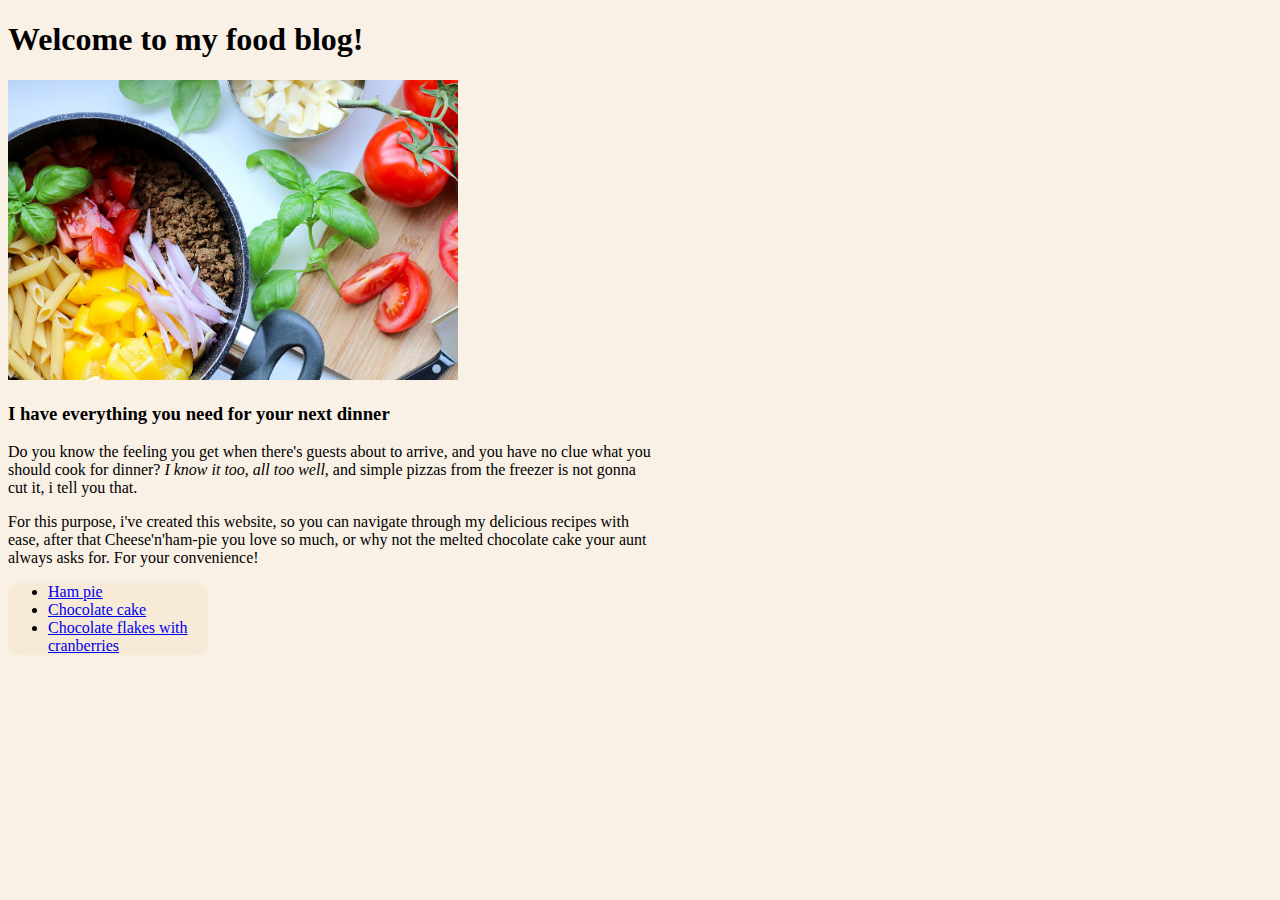
<file: index.html>
<!DOCTYPE html>
<html lang="en">
  <head>
    <meta charset="UTF-8" />
    <meta name="viewport" content="width=device-width, initial-scale=1.0" />
    <title>Joey's greatest recipes</title>
    <link rel="stylesheet" href="/CSS/styles.css" />
  </head>

  <body>
    <h1>Welcome to my food blog!</h1>
    <img
      id="dinnerimg"
      src="./images/shot-of-vegan-food.jpg"
      alt="a display of a beautiful dinner"
    />

    <h3>I have everything you need for your next dinner</h3>
    <p>
      Do you know the feeling you get when there's guests about to arrive, and
      you have no clue what you should cook for dinner?
      <em>I know it too, all too well</em>, and simple pizzas from the freezer
      is not gonna cut it, i tell you that.
    </p>

    <p>
      For this purpose, i've created this website, so you can navigate through
      my delicious recipes with ease, after that Cheese'n'ham-pie you love so
      much, or why not the melted chocolate cake your aunt always asks for. For
      your convenience!
    </p>

    <!--Hyperlinks to recipes-->
    <div class="hyperlink">
      <ul>
        <li>
          <a href="./pages/page1.html">Ham pie</a>
        </li>
        <li><a href="./pages/page2.html">Chocolate cake</a></li>
        <li>
          <a href="./pages/page3.html">Chocolate flakes with cranberries</a>
        </li>
      </ul>
    </div>
  </body>
</html>
</file>
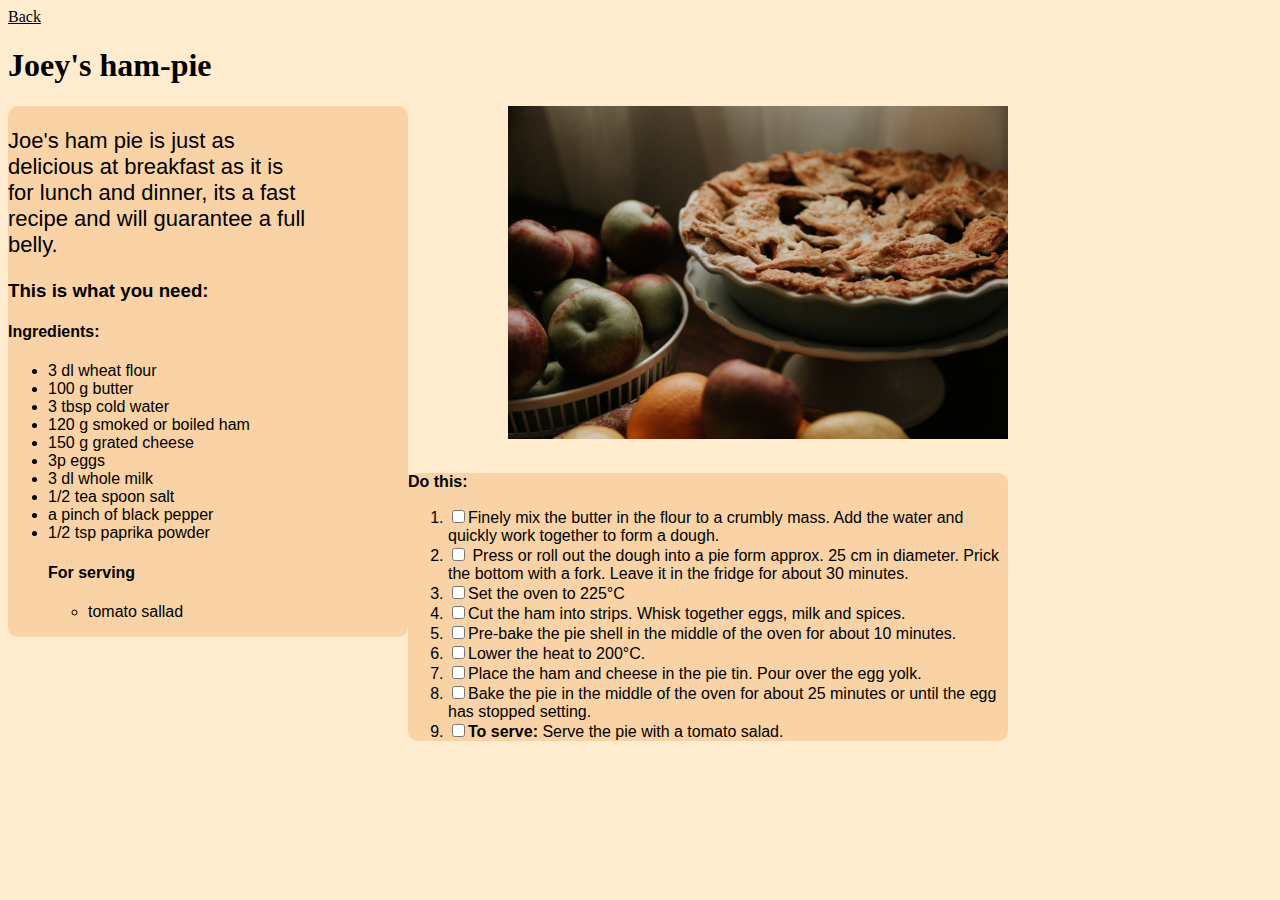
<file: pages/page1.html>
<!DOCTYPE html>
<html lang="en">
  <head>
    <meta charset="UTF-8" />
    <meta name="viewport" content="width=device-width, initial-scale=1.0" />
    <title>Ham pie Recipe</title>
    <link rel="stylesheet" href="/CSS/page1/styles.css">
    
  </head>
  
  <body>
    <a id="back" href="/index.html">Back</a>
    <h1>Joey's ham-pie</h1>    
        
    <!--Ingredients-->
    <div class="ingredients">
      <p class="presentation">
        Joe's ham pie is just as delicious at breakfast as it is for lunch and
        dinner, its a fast recipe and will guarantee a full belly.
      </p>
      <h3>This is what you need:</h3>
      <h4>Ingredients:</h4>
      <ul>
        <li>3 dl wheat flour</li>
        <li>100 g butter</li>
        <li>3 tbsp cold water</li>
        <li>120 g smoked or boiled ham</li>
        <li>150 g grated cheese</li>
        <li>3p eggs</li>
        <li>3 dl whole milk</li>
        <li>1/2 tea spoon salt</li>
        <li>a pinch of black pepper</li>
        <li>1/2 tsp paprika powder</li>
        <h4>For serving</h4>
        <ul>
          <li>tomato sallad</li>
        </ul>
      </ul>
    </div>
    <img class="pie" src="../images/pie.jpg" alt="An image of a pie with some apples next to it.">
    <!--Steps-->
    <div class="steps"
     <h4><strong>Do this:</strong></h4> 
      <ol>
        <li>
          <input type="checkbox" />Finely mix the butter in the flour to a
          crumbly mass. Add the water and quickly work together to form a dough.
        </li>
        <li>
          <input type="checkbox" /> Press or roll out the dough into a pie form
          approx. 25 cm in diameter. Prick the bottom with a fork. Leave it in
          the fridge for about 30 minutes.
        </li>
        <li><input type="checkbox" />Set the oven to 225°C</li>
        <li>
          <input type="checkbox" />Cut the ham into strips. Whisk together eggs,
          milk and spices.
        </li>
        <li>
          <input type="checkbox" />Pre-bake the pie shell in the middle of the
          oven for about 10 minutes.
        </li>
        <li><input type="checkbox" />Lower the heat to 200°C.</li>
        <li>
          <input type="checkbox" />Place the ham and cheese in the pie tin. Pour
          over the egg yolk.
        </li>
        <li>
          <input type="checkbox" />Bake the pie in the middle of the oven for
          about 25 minutes or until the egg has stopped setting.
        </li>
        <li>
          <input type="checkbox" /><strong>To serve:</strong> Serve the pie with
          a tomato salad.
        </li>
      </ol>
    </div>
  </body>
</html>
</file>
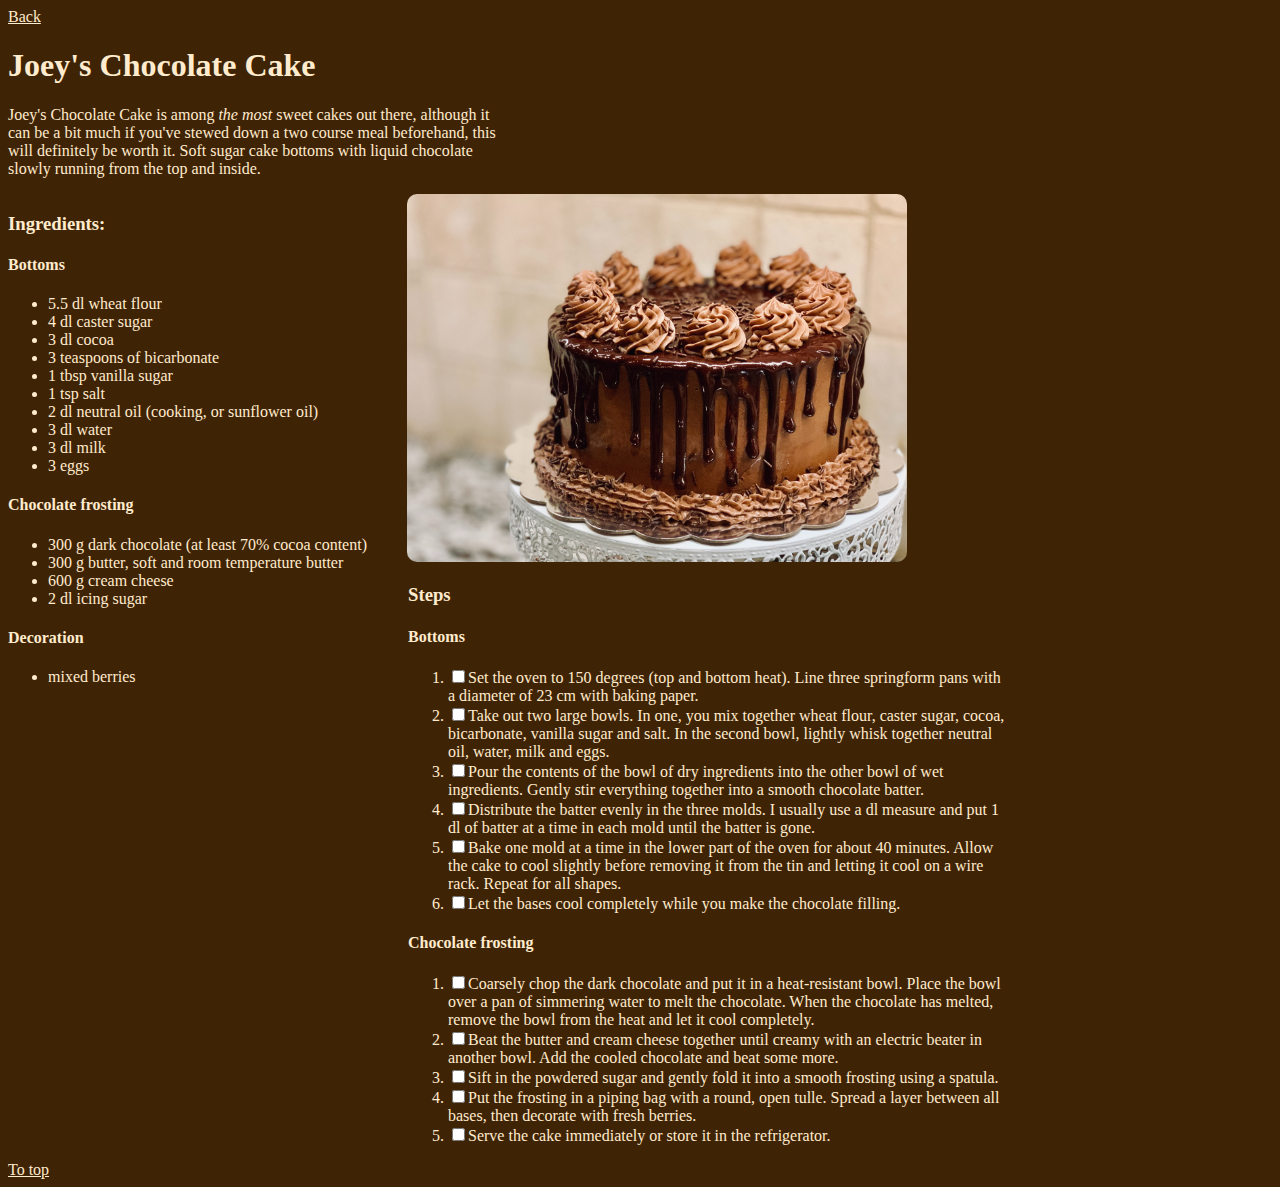
<file: pages/page2.html>
<!DOCTYPE html>
<html lang="en">
  <head>
    <meta charset="UTF-8" />
    <meta name="viewport" content="width=device-width, initial-scale=1.0" />
    <title>Chocolate Cake recipe</title>
    <style>
      body {
        background-color: rgb(63, 35, 5);
      }
      #back {
        color: blanchedalmond;
      }
      #cake {
        width: 500px;
        margin-left: 40px;
        border-radius: 10px;
      }
      #to-top {
        color: blanchedalmond;
      }
      #ingredients {
        float: left;
      }
      #steps {
        margin-left: 400px;

        width: 600px;
      }
    </style>
  </head>

  <body style="color: blanchedalmond">
    <a id="back" href="/index.html">Back</a>
    <h1>Joey's Chocolate Cake</h1>
    <p style="width: 500px">
      Joey's Chocolate Cake is among <em> the most</em> sweet cakes out there,
      although it can be a bit much if you've stewed down a two course meal
      beforehand, this will definitely be worth it. Soft sugar cake bottoms with
      liquid chocolate slowly running from the top and inside.
    </p>
    <img
      id="cake"
      src="/images/Chocolate cake.jpg"
      alt="A photo of a chocolate cake, dripping with liquid chocolate"
    />
    <!--Ingredients-->
    <div id="ingredients">
      <h3>Ingredients:</h3>
      <h4>Bottoms</h4>
      <ul>
        <li>5.5 dl wheat flour</li>
        <li>4 dl caster sugar</li>
        <li>3 dl cocoa</li>
        <li>3 teaspoons of bicarbonate</li>
        <li>1 tbsp vanilla sugar</li>
        <li>1 tsp salt</li>
        <li>2 dl neutral oil (cooking, or sunflower oil)</li>
        <li>3 dl water</li>
        <li>3 dl milk</li>
        <li>3 eggs</li>
      </ul>
      <h4>Chocolate frosting</h4>
      <ul>
        <li>300 g dark chocolate (at least 70% cocoa content)</li>
        <li>300 g butter, soft and room temperature butter</li>
        <li>600 g cream cheese</li>
        <li>2 dl icing sugar</li>
      </ul>
      <h4>Decoration</h4>
      <ul>
        <li>mixed berries</li>
      </ul>
    </div>

    <!--Steps-->
    <div id="steps">
      <h3>Steps</h3>
      <h4>Bottoms</h4>
      <ol>
        <li>
          <input type="checkbox" />Set the oven to 150 degrees (top and bottom
          heat). Line three springform pans with a diameter of 23 cm with baking
          paper.
        </li>
        <li>
          <input type="checkbox" />Take out two large bowls. In one, you mix
          together wheat flour, caster sugar, cocoa, bicarbonate, vanilla sugar
          and salt. In the second bowl, lightly whisk together neutral oil,
          water, milk and eggs.
        </li>
        <li>
          <input type="checkbox" />Pour the contents of the bowl of dry
          ingredients into the other bowl of wet ingredients. Gently stir
          everything together into a smooth chocolate batter.
        </li>
        <li>
          <input type="checkbox" />Distribute the batter evenly in the three
          molds. I usually use a dl measure and put 1 dl of batter at a time in
          each mold until the batter is gone.
        </li>
        <li>
          <input type="checkbox" />Bake one mold at a time in the lower part of
          the oven for about 40 minutes. Allow the cake to cool slightly before
          removing it from the tin and letting it cool on a wire rack. Repeat
          for all shapes.
        </li>
        <li>
          <input type="checkbox" />Let the bases cool completely while you make
          the chocolate filling.
        </li>
      </ol>
      <h4>Chocolate frosting</h4>
      <ol>
        <li>
          <input type="checkbox" />Coarsely chop the dark chocolate and put it
          in a heat-resistant bowl. Place the bowl over a pan of simmering water
          to melt the chocolate. When the chocolate has melted, remove the bowl
          from the heat and let it cool completely.
        </li>
        <li>
          <input type="checkbox" />Beat the butter and cream cheese together
          until creamy with an electric beater in another bowl. Add the cooled
          chocolate and beat some more.
        </li>
        <li>
          <input type="checkbox" />Sift in the powdered sugar and gently fold it
          into a smooth frosting using a spatula.
        </li>
        <li>
          <input type="checkbox" />Put the frosting in a piping bag with a
          round, open tulle. Spread a layer between all bases, then decorate
          with fresh berries.
        </li>
        <li>
          <input type="checkbox" />Serve the cake immediately or store it in the
          refrigerator.
        </li>
      </ol>
    </div>
    <a id="to-top" href="./page2.html">To top</a>
  </body>
</html>
</file>
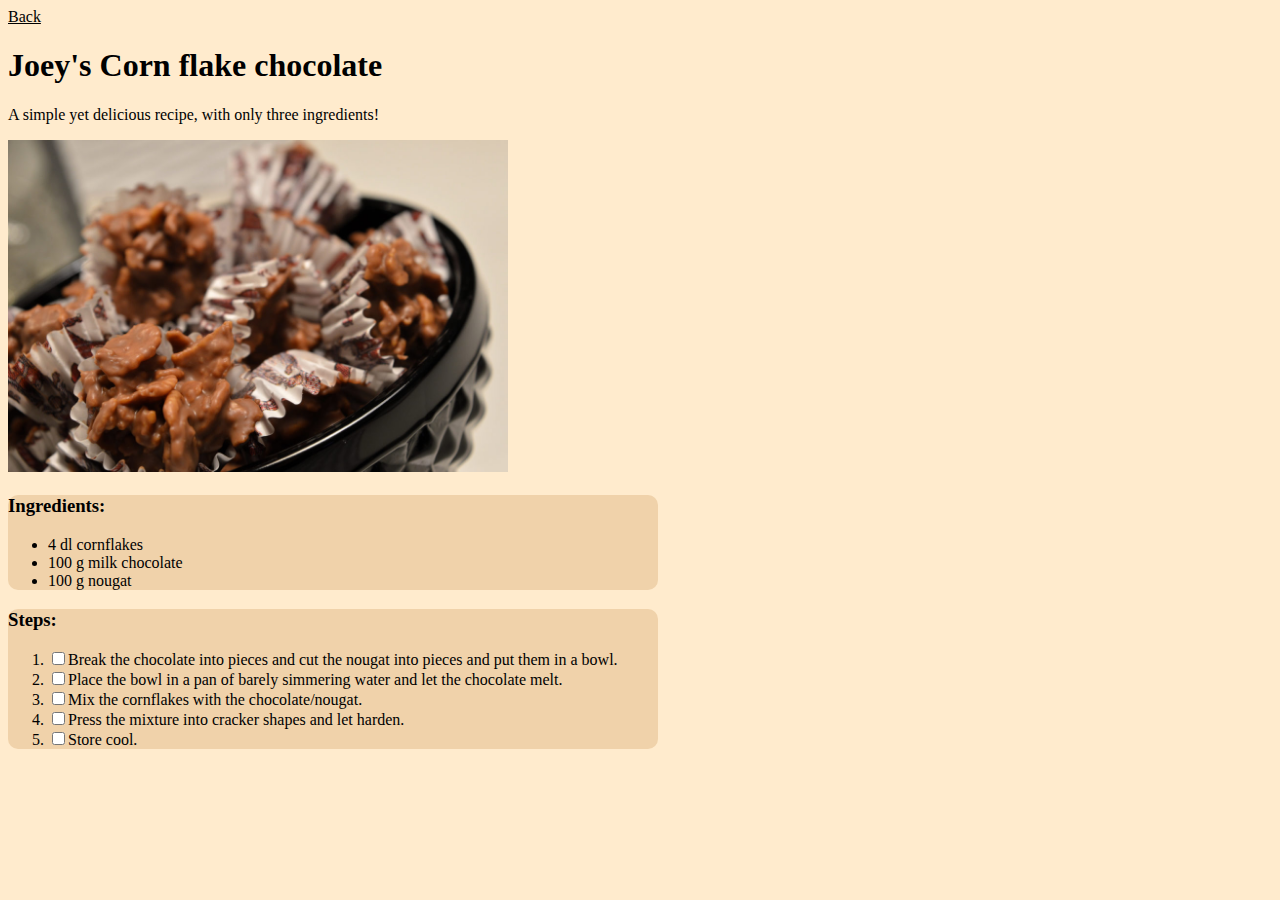
<file: pages/page3.html>
<!DOCTYPE html>
<html lang="en">
  <head>
    <meta charset="UTF-8" />
    <meta name="viewport" content="width=device-width, initial-scale=1.0" />
    <title>Joe's chocolate flakes with cranberries</title>
    <style>
      body {
        background-color: blanchedalmond;
      }
      #back {
        color: black;
      }

      #nougat {
        width: 500px;
      }

      .ingredients,
      .steps {
        background-color: rgb(240, 210, 170);
        background-blend-mode: hue;
        border-radius: 10px;
        width: 650px;
      }
    </style>
  </head>
  <body>
    <a id="back" href="../index.html">Back</a>
    <h1>Joey's Corn flake chocolate</h1>
    <p style="width: 800px">
      A simple yet delicious recipe, with only three ingredients!
    </p>
    <img
      id="nougat"
      src="../images/nougat.jpg"
      alt="A picture of corn flake chocolate nougat"
    />
    <!--Ingredients-->
    <div class="ingredients">
      <h3>Ingredients:</h3>
      <ul>
        <li>4 dl cornflakes</li>
        <li>100 g milk chocolate</li>
        <li>100 g nougat</li>
      </ul>
    </div>
    <!--Steps-->
    <div class="steps">
      <h3>Steps:</h3>
      <ol>
        <li>
          <input type="checkbox" />Break the chocolate into pieces and cut the
          nougat into pieces and put them in a bowl.
        </li>
        <li>
          <input type="checkbox" />Place the bowl in a pan of barely simmering
          water and let the chocolate melt.
        </li>
        <li>
          <input type="checkbox" />Mix the cornflakes with the chocolate/nougat.
        </li>
        <li>
          <input type="checkbox" />Press the mixture into cracker shapes and let
          harden.
        </li>
        <li><input type="checkbox" />Store cool.</li>
      </ol>
    </div>
  </body>
</html>
</file>
<file: CSS/styles.css>
body {
    background-color: rgba(249, 241, 230, 0.985);
}
a:hover {
  background-color: rgb(250, 204, 140);
}

.button {
  
}
p {
    width: 650px
}

#dinnerimg {
    width: 450px;
  }
.hyperlink {
    background-color: rgb(247, 234, 214);
    background-blend-mode: hue;
    width: 200px;
    border-radius: 10px;
  }
</file>
<file: CSS/page1/styles.css>
body {
    background-color: blanchedalmond;
    font-family: Verdana, "Times new roman", Tahoma, sans-serif;
}

.ingredients {
    float: left;
    font-family: Impact, Haettenschweiler, 'Arial Narrow Bold', sans-serif;
    background-blend-mode: hue;
    background-color: rgb(249, 211, 166);
    border-radius: 10px;
}

.steps {
    margin-left: 400px; margin-top: 30px; width: 600px;
    font-family: Impact, Haettenschweiler, 'Arial Narrow Bold', sans-serif;
    background-blend-mode: hue;
    background-color: rgb(249, 211, 166);
    border-radius: 10px;
}


#back {
    color: black;
  }

.pie {
    width: 500px;
    margin-left: 100px;
    
      }

.presentation {
    width: 300px;
    font-family: Impact, Haettenschweiler, 'Arial Narrow Bold', sans-serif;
    margin-right: 100px;
    font-size: 22px;
    font-weight: lighter;
}
</file>
